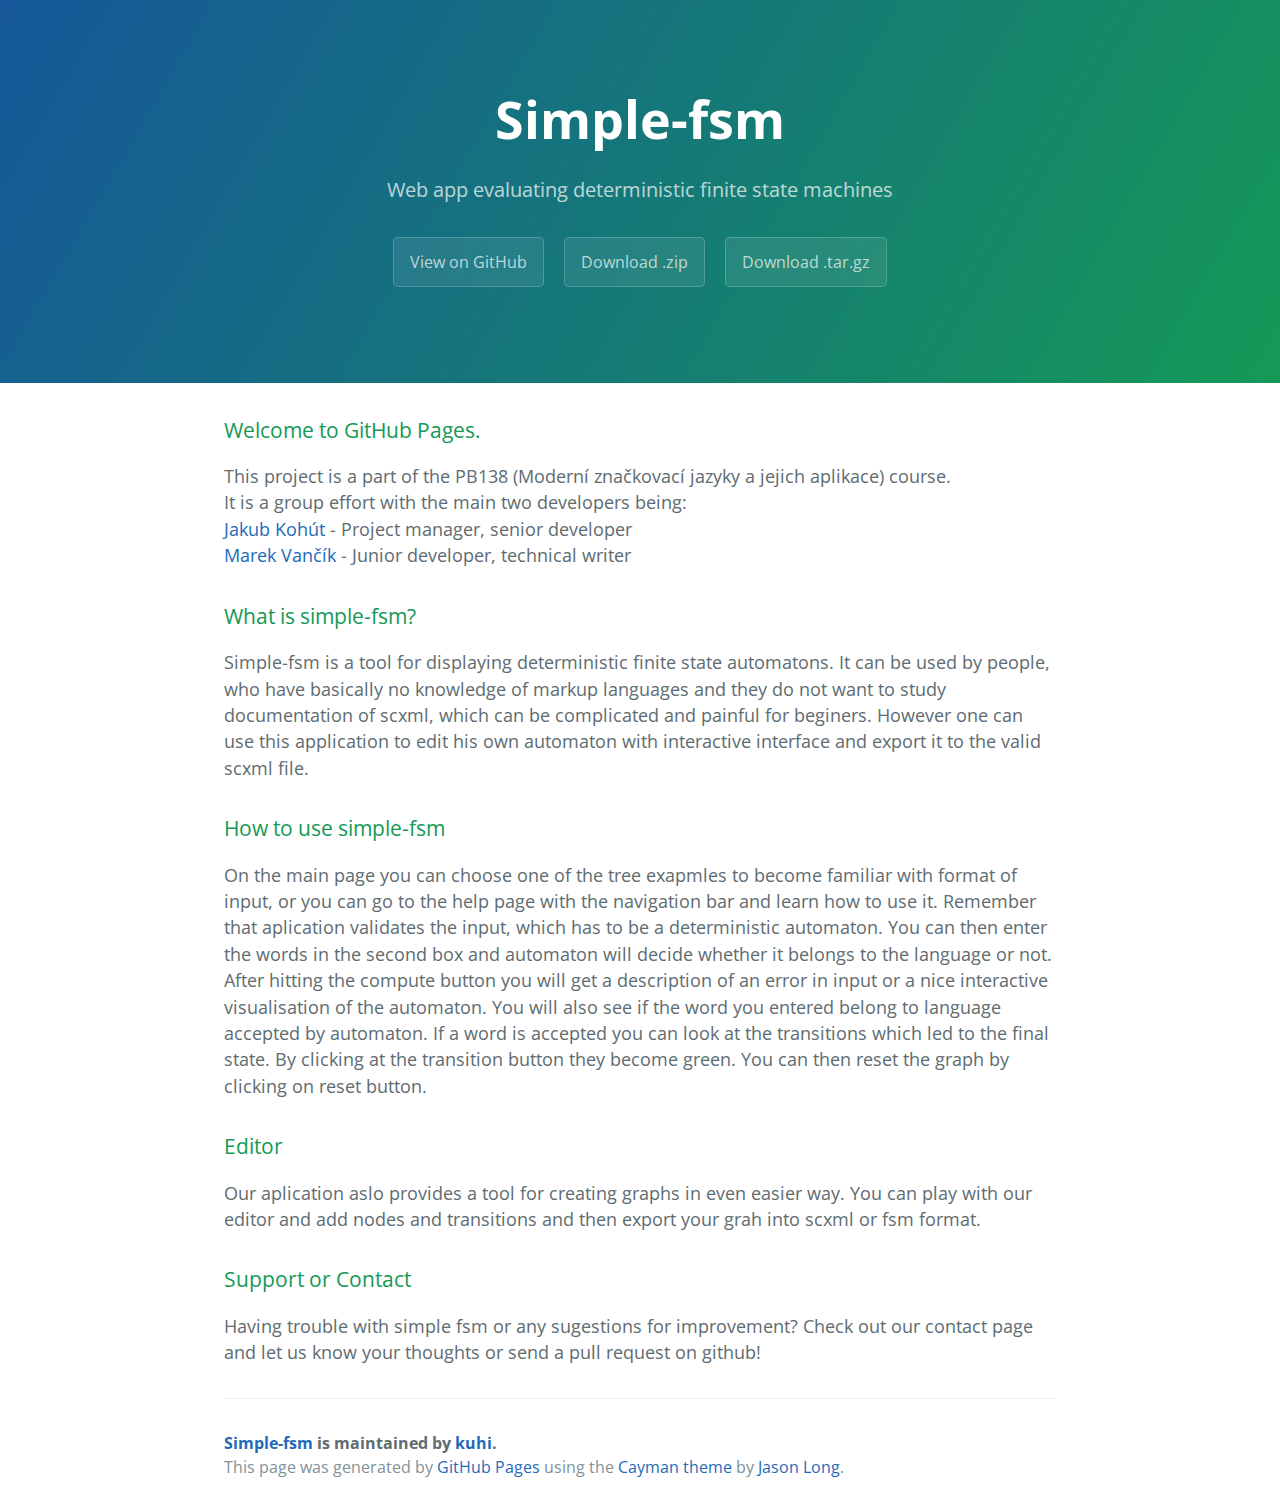
<file: index.html>
<!DOCTYPE html>
<html lang="en-us">
  <head>
    <meta charset="UTF-8">
    <title>Simple-fsm by kuhi</title>
    <meta name="viewport" content="width=device-width, initial-scale=1">
    <link rel="stylesheet" type="text/css" href="stylesheets/normalize.css" media="screen">
    <link href='https://fonts.googleapis.com/css?family=Open+Sans:400,700' rel='stylesheet' type='text/css'>
    <link rel="stylesheet" type="text/css" href="stylesheets/stylesheet.css" media="screen">
    <link rel="stylesheet" type="text/css" href="stylesheets/github-light.css" media="screen">
  </head>
  <body>
    <section class="page-header">
      <h1 class="project-name">Simple-fsm</h1>
      <h2 class="project-tagline">Web app evaluating deterministic finite state machines</h2>
      <a href="https://github.com/kuhi/simple-fsm" class="btn">View on GitHub</a>
      <a href="https://github.com/kuhi/simple-fsm/zipball/master" class="btn">Download .zip</a>
      <a href="https://github.com/kuhi/simple-fsm/tarball/master" class="btn">Download .tar.gz</a>
    </section>

    <section class="main-content">
      <h3>
<a id="welcome-to-github-pages" class="anchor" href="#welcome-to-github-pages" aria-hidden="true"><span aria-hidden="true" class="octicon octicon-link"></span></a>Welcome to GitHub Pages.</h3>

<p>This project is a part of the PB138 (Moderní značkovací jazyky a jejich aplikace) course.</br>

It is a group effort with the main two developers being:</br>

    <a href="https://github.com/kuhi">Jakub Kohút</a> - Project manager, senior developer</br>
    <a href="https://github.com/MarekVan">Marek Vančík</a> - Junior developer, technical writer 

<h3>
<a id="designer-templates" class="anchor" href="#designer-templates" aria-hidden="true"><span aria-hidden="true" class="octicon octicon-link"></span></a>What is simple-fsm?</h3>

<p>Simple-fsm is a tool for displaying deterministic finite state automatons. It can be used by people, who have basically no knowledge of markup languages and they do not want to study documentation of scxml, which can be complicated and painful for beginers. However one can use this application to edit his own automaton with interactive interface and export it to the valid scxml file.
</p>

<h3>
<a id="creating-pages-manually" class="anchor" href="#creating-pages-manually" aria-hidden="true"><span aria-hidden="true" class="octicon octicon-link"></span></a>How to use simple-fsm</h3>

<p>On the main page you can choose one of the tree exapmles to become familiar with format of input, or you can go to the help page with the navigation bar and learn how to use it. Remember that aplication validates the input, which has to be a deterministic automaton. You can then enter the words in the second box and automaton will decide whether it belongs to the language or not. After hitting the compute button you will get a description of an error in input or a nice interactive visualisation of the automaton. You will also see if the word you entered belong to language accepted by automaton. If a word is accepted you can look at the transitions which led to the final state. By clicking at the transition button they become green. You can then reset the graph by clicking on reset button.</p>

<h3>
<a id="creating-pages-manually" class="anchor" href="#creating-pages-manually" aria-hidden="true"><span aria-hidden="true" class="octicon octicon-link"></span></a>Editor</h3>

<p>Our aplication aslo provides a tool for creating graphs in even easier way. You can play with our editor and add nodes and transitions and then export your grah into scxml or fsm format.</p>

<h3>
<a id="support-or-contact" class="anchor" href="#support-or-contact" aria-hidden="true"><span aria-hidden="true" class="octicon octicon-link"></span></a>Support or Contact</h3>

<p>Having trouble with simple fsm or any sugestions for improvement? Check out our contact page and let us know your thoughts or send a pull request on github!

      <footer class="site-footer">
        <span class="site-footer-owner"><a href="https://github.com/kuhi/simple-fsm">Simple-fsm</a> is maintained by <a href="https://github.com/kuhi">kuhi</a>.</span>

        <span class="site-footer-credits">This page was generated by <a href="https://pages.github.com">GitHub Pages</a> using the <a href="https://github.com/jasonlong/cayman-theme">Cayman theme</a> by <a href="https://twitter.com/jasonlong">Jason Long</a>.</span>
      </footer>

    </section>

  
  </body>
</html>
</file>
<file: stylesheets/stylesheet.css>
* {
  box-sizing: border-box; }

body {
  padding: 0;
  margin: 0;
  font-family: "Open Sans", "Helvetica Neue", Helvetica, Arial, sans-serif;
  font-size: 16px;
  line-height: 1.5;
  color: #606c71; }

a {
  color: #1e6bb8;
  text-decoration: none; }
  a:hover {
    text-decoration: underline; }

.btn {
  display: inline-block;
  margin-bottom: 1rem;
  color: rgba(255, 255, 255, 0.7);
  background-color: rgba(255, 255, 255, 0.08);
  border-color: rgba(255, 255, 255, 0.2);
  border-style: solid;
  border-width: 1px;
  border-radius: 0.3rem;
  transition: color 0.2s, background-color 0.2s, border-color 0.2s; }
  .btn + .btn {
    margin-left: 1rem; }

.btn:hover {
  color: rgba(255, 255, 255, 0.8);
  text-decoration: none;
  background-color: rgba(255, 255, 255, 0.2);
  border-color: rgba(255, 255, 255, 0.3); }

@media screen and (min-width: 64em) {
  .btn {
    padding: 0.75rem 1rem; } }

@media screen and (min-width: 42em) and (max-width: 64em) {
  .btn {
    padding: 0.6rem 0.9rem;
    font-size: 0.9rem; } }

@media screen and (max-width: 42em) {
  .btn {
    display: block;
    width: 100%;
    padding: 0.75rem;
    font-size: 0.9rem; }
    .btn + .btn {
      margin-top: 1rem;
      margin-left: 0; } }

.page-header {
  color: #fff;
  text-align: center;
  background-color: #159957;
  background-image: linear-gradient(120deg, #155799, #159957); }

@media screen and (min-width: 64em) {
  .page-header {
    padding: 5rem 6rem; } }

@media screen and (min-width: 42em) and (max-width: 64em) {
  .page-header {
    padding: 3rem 4rem; } }

@media screen and (max-width: 42em) {
  .page-header {
    padding: 2rem 1rem; } }

.project-name {
  margin-top: 0;
  margin-bottom: 0.1rem; }

@media screen and (min-width: 64em) {
  .project-name {
    font-size: 3.25rem; } }

@media screen and (min-width: 42em) and (max-width: 64em) {
  .project-name {
    font-size: 2.25rem; } }

@media screen and (max-width: 42em) {
  .project-name {
    font-size: 1.75rem; } }

.project-tagline {
  margin-bottom: 2rem;
  font-weight: normal;
  opacity: 0.7; }

@media screen and (min-width: 64em) {
  .project-tagline {
    font-size: 1.25rem; } }

@media screen and (min-width: 42em) and (max-width: 64em) {
  .project-tagline {
    font-size: 1.15rem; } }

@media screen and (max-width: 42em) {
  .project-tagline {
    font-size: 1rem; } }

.main-content :first-child {
  margin-top: 0; }
.main-content img {
  max-width: 100%; }
.main-content h1, .main-content h2, .main-content h3, .main-content h4, .main-content h5, .main-content h6 {
  margin-top: 2rem;
  margin-bottom: 1rem;
  font-weight: normal;
  color: #159957; }
.main-content p {
  margin-bottom: 1em; }
.main-content code {
  padding: 2px 4px;
  font-family: Consolas, "Liberation Mono", Menlo, Courier, monospace;
  font-size: 0.9rem;
  color: #383e41;
  background-color: #f3f6fa;
  border-radius: 0.3rem; }
.main-content pre {
  padding: 0.8rem;
  margin-top: 0;
  margin-bottom: 1rem;
  font: 1rem Consolas, "Liberation Mono", Menlo, Courier, monospace;
  color: #567482;
  word-wrap: normal;
  background-color: #f3f6fa;
  border: solid 1px #dce6f0;
  border-radius: 0.3rem; }
  .main-content pre > code {
    padding: 0;
    margin: 0;
    font-size: 0.9rem;
    color: #567482;
    word-break: normal;
    white-space: pre;
    background: transparent;
    border: 0; }
.main-content .highlight {
  margin-bottom: 1rem; }
  .main-content .highlight pre {
    margin-bottom: 0;
    word-break: normal; }
.main-content .highlight pre, .main-content pre {
  padding: 0.8rem;
  overflow: auto;
  font-size: 0.9rem;
  line-height: 1.45;
  border-radius: 0.3rem; }
.main-content pre code, .main-content pre tt {
  display: inline;
  max-width: initial;
  padding: 0;
  margin: 0;
  overflow: initial;
  line-height: inherit;
  word-wrap: normal;
  background-color: transparent;
  border: 0; }
  .main-content pre code:before, .main-content pre code:after, .main-content pre tt:before, .main-content pre tt:after {
    content: normal; }
.main-content ul, .main-content ol {
  margin-top: 0; }
.main-content blockquote {
  padding: 0 1rem;
  margin-left: 0;
  color: #819198;
  border-left: 0.3rem solid #dce6f0; }
  .main-content blockquote > :first-child {
    margin-top: 0; }
  .main-content blockquote > :last-child {
    margin-bottom: 0; }
.main-content table {
  display: block;
  width: 100%;
  overflow: auto;
  word-break: normal;
  word-break: keep-all; }
  .main-content table th {
    font-weight: bold; }
  .main-content table th, .main-content table td {
    padding: 0.5rem 1rem;
    border: 1px solid #e9ebec; }
.main-content dl {
  padding: 0; }
  .main-content dl dt {
    padding: 0;
    margin-top: 1rem;
    font-size: 1rem;
    font-weight: bold; }
  .main-content dl dd {
    padding: 0;
    margin-bottom: 1rem; }
.main-content hr {
  height: 2px;
  padding: 0;
  margin: 1rem 0;
  background-color: #eff0f1;
  border: 0; }

@media screen and (min-width: 64em) {
  .main-content {
    max-width: 64rem;
    padding: 2rem 6rem;
    margin: 0 auto;
    font-size: 1.1rem; } }

@media screen and (min-width: 42em) and (max-width: 64em) {
  .main-content {
    padding: 2rem 4rem;
    font-size: 1.1rem; } }

@media screen and (max-width: 42em) {
  .main-content {
    padding: 2rem 1rem;
    font-size: 1rem; } }

.site-footer {
  padding-top: 2rem;
  margin-top: 2rem;
  border-top: solid 1px #eff0f1; }

.site-footer-owner {
  display: block;
  font-weight: bold; }

.site-footer-credits {
  color: #819198; }

@media screen and (min-width: 64em) {
  .site-footer {
    font-size: 1rem; } }

@media screen and (min-width: 42em) and (max-width: 64em) {
  .site-footer {
    font-size: 1rem; } }

@media screen and (max-width: 42em) {
  .site-footer {
    font-size: 0.9rem; } }
</file>
<file: stylesheets/github-light.css>
/*
The MIT License (MIT)

Copyright (c) 2015 GitHub, Inc.

Permission is hereby granted, free of charge, to any person obtaining a copy
of this software and associated documentation files (the "Software"), to deal
in the Software without restriction, including without limitation the rights
to use, copy, modify, merge, publish, distribute, sublicense, and/or sell
copies of the Software, and to permit persons to whom the Software is
furnished to do so, subject to the following conditions:

The above copyright notice and this permission notice shall be included in all
copies or substantial portions of the Software.

THE SOFTWARE IS PROVIDED "AS IS", WITHOUT WARRANTY OF ANY KIND, EXPRESS OR
IMPLIED, INCLUDING BUT NOT LIMITED TO THE WARRANTIES OF MERCHANTABILITY,
FITNESS FOR A PARTICULAR PURPOSE AND NONINFRINGEMENT. IN NO EVENT SHALL THE
AUTHORS OR COPYRIGHT HOLDERS BE LIABLE FOR ANY CLAIM, DAMAGES OR OTHER
LIABILITY, WHETHER IN AN ACTION OF CONTRACT, TORT OR OTHERWISE, ARISING FROM,
OUT OF OR IN CONNECTION WITH THE SOFTWARE OR THE USE OR OTHER DEALINGS IN THE
SOFTWARE.

*/

.pl-c /* comment */ {
  color: #969896;
}

.pl-c1      /* constant, markup.raw, meta.diff.header, meta.module-reference, meta.property-name, support, support.constant, support.variable, variable.other.constant */,
.pl-s .pl-v /* string variable */ {
  color: #0086b3;
}

.pl-e  /* entity */,
.pl-en /* entity.name */ {
  color: #795da3;
}

.pl-s .pl-s1 /* string source */,
.pl-smi      /* storage.modifier.import, storage.modifier.package, storage.type.java, variable.other, variable.parameter.function */ {
  color: #333;
}

.pl-ent /* entity.name.tag */ {
  color: #63a35c;
}

.pl-k /* keyword, storage, storage.type */ {
  color: #a71d5d;
}

.pl-pds              /* punctuation.definition.string, string.regexp.character-class */,
.pl-s                /* string */,
.pl-s .pl-pse .pl-s1 /* string punctuation.section.embedded source */,
.pl-sr               /* string.regexp */,
.pl-sr .pl-cce       /* string.regexp constant.character.escape */,
.pl-sr .pl-sra       /* string.regexp string.regexp.arbitrary-repitition */,
.pl-sr .pl-sre       /* string.regexp source.ruby.embedded */ {
  color: #183691;
}

.pl-v /* variable */ {
  color: #ed6a43;
}

.pl-id /* invalid.deprecated */ {
  color: #b52a1d;
}

.pl-ii /* invalid.illegal */ {
  background-color: #b52a1d;
  color: #f8f8f8;
}

.pl-sr .pl-cce /* string.regexp constant.character.escape */ {
  color: #63a35c;
  font-weight: bold;
}

.pl-ml /* markup.list */ {
  color: #693a17;
}

.pl-mh        /* markup.heading */,
.pl-mh .pl-en /* markup.heading entity.name */,
.pl-ms        /* meta.separator */ {
  color: #1d3e81;
  font-weight: bold;
}

.pl-mq /* markup.quote */ {
  color: #008080;
}

.pl-mi /* markup.italic */ {
  color: #333;
  font-style: italic;
}

.pl-mb /* markup.bold */ {
  color: #333;
  font-weight: bold;
}

.pl-md /* markup.deleted, meta.diff.header.from-file */ {
  background-color: #ffecec;
  color: #bd2c00;
}

.pl-mi1 /* markup.inserted, meta.diff.header.to-file */ {
  background-color: #eaffea;
  color: #55a532;
}

.pl-mdr /* meta.diff.range */ {
  color: #795da3;
  font-weight: bold;
}

.pl-mo /* meta.output */ {
  color: #1d3e81;
}
</file>
